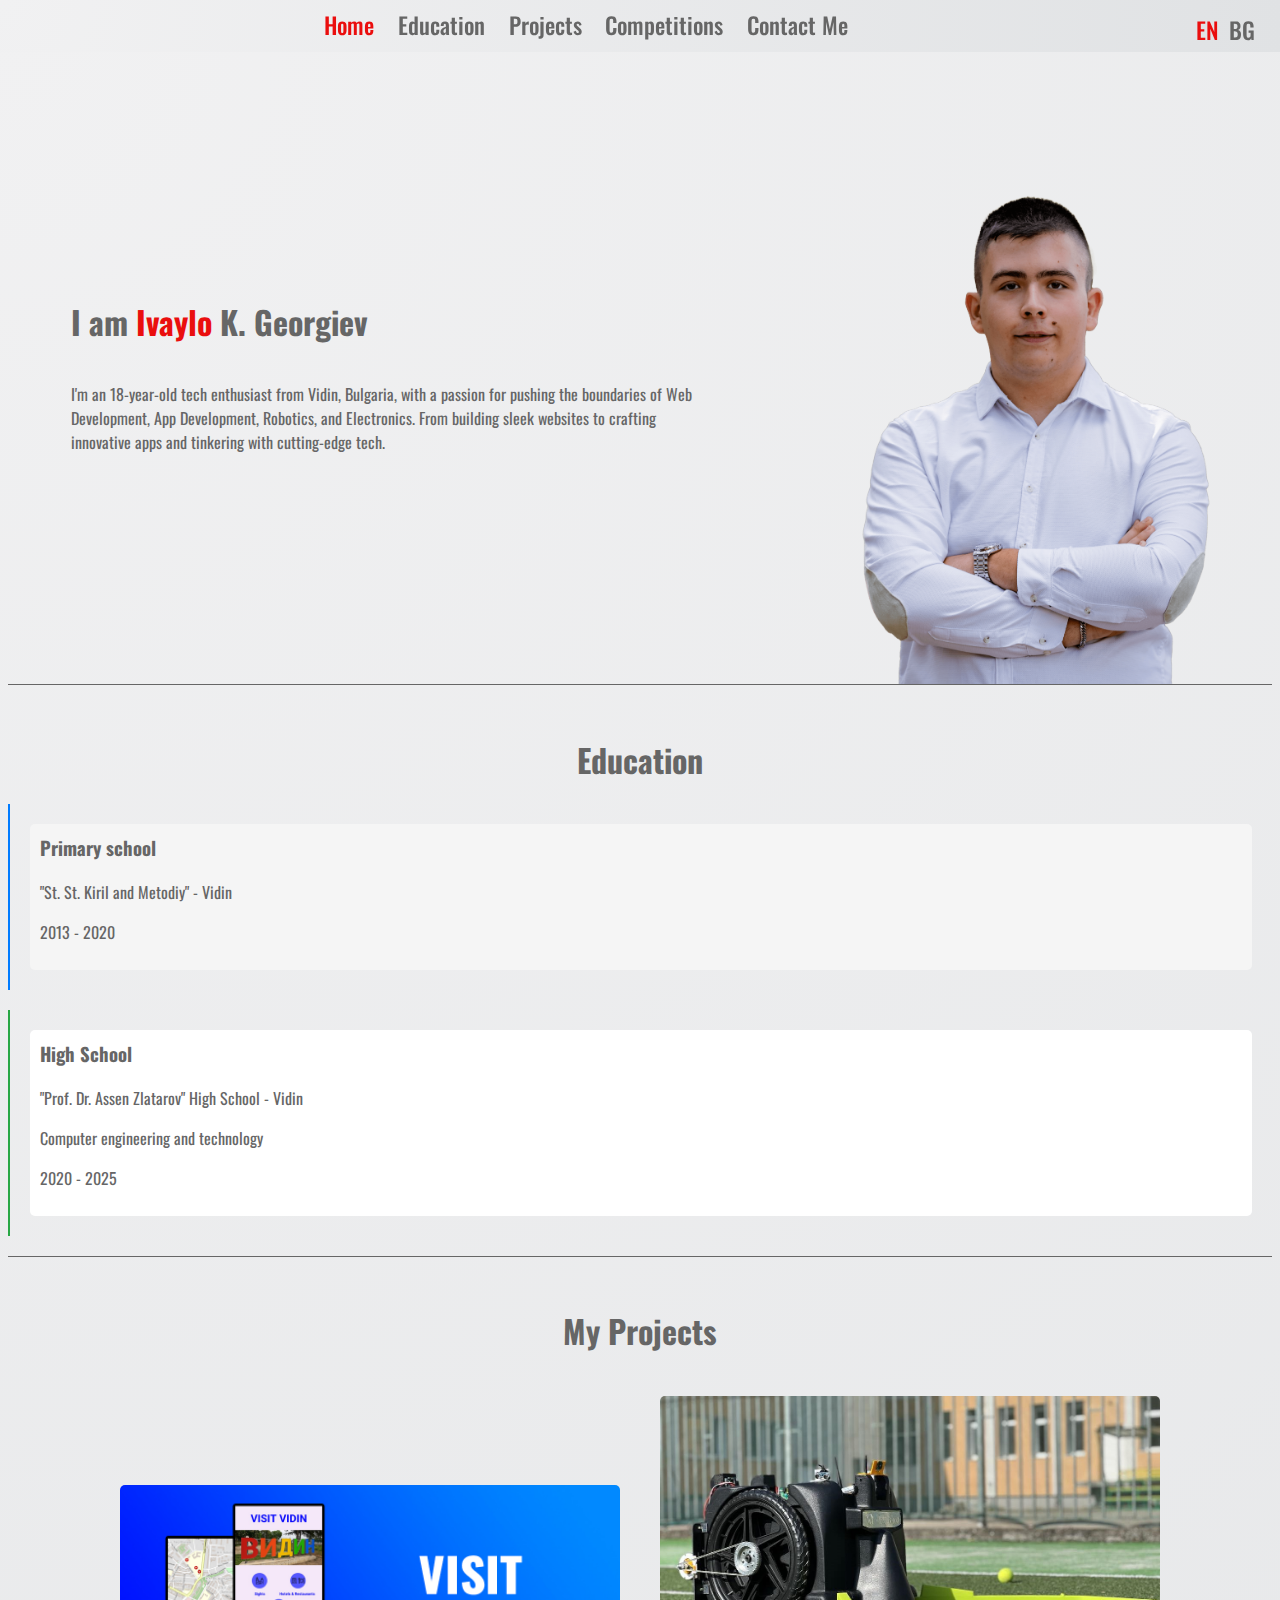
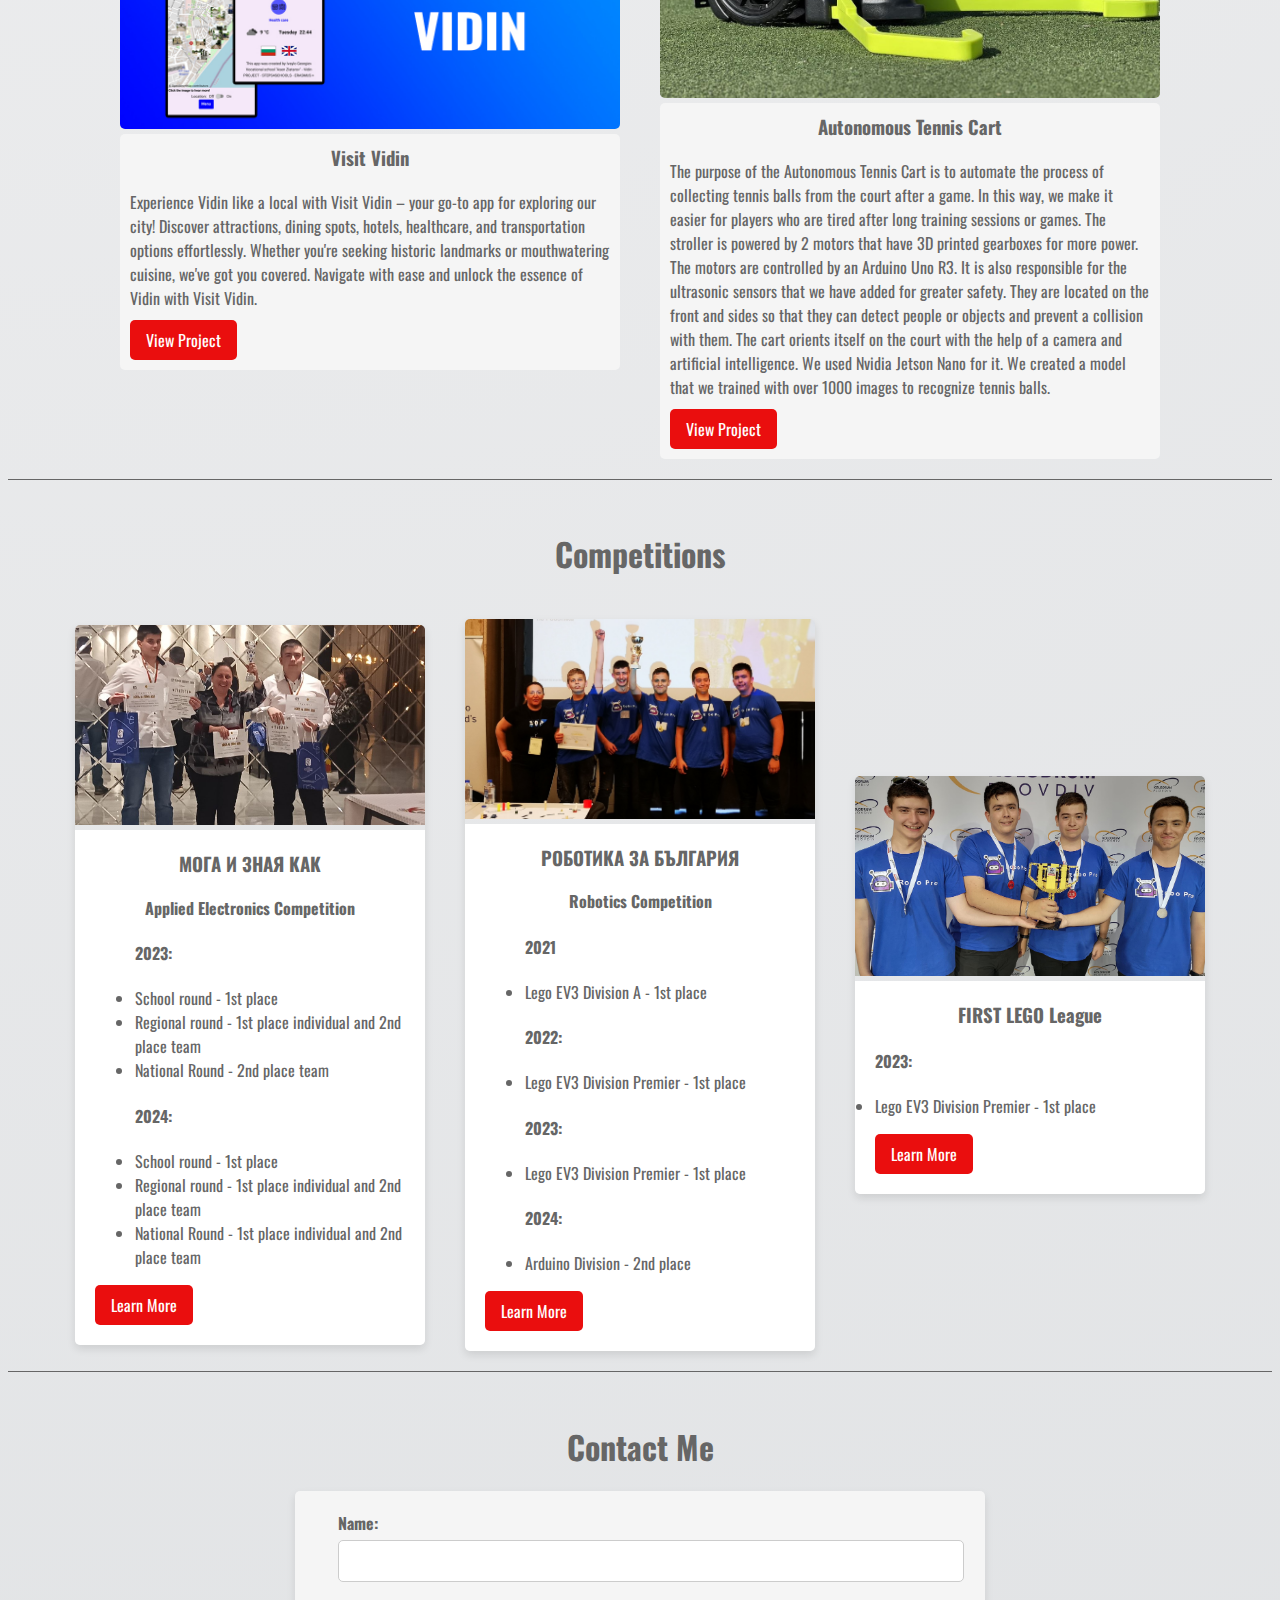
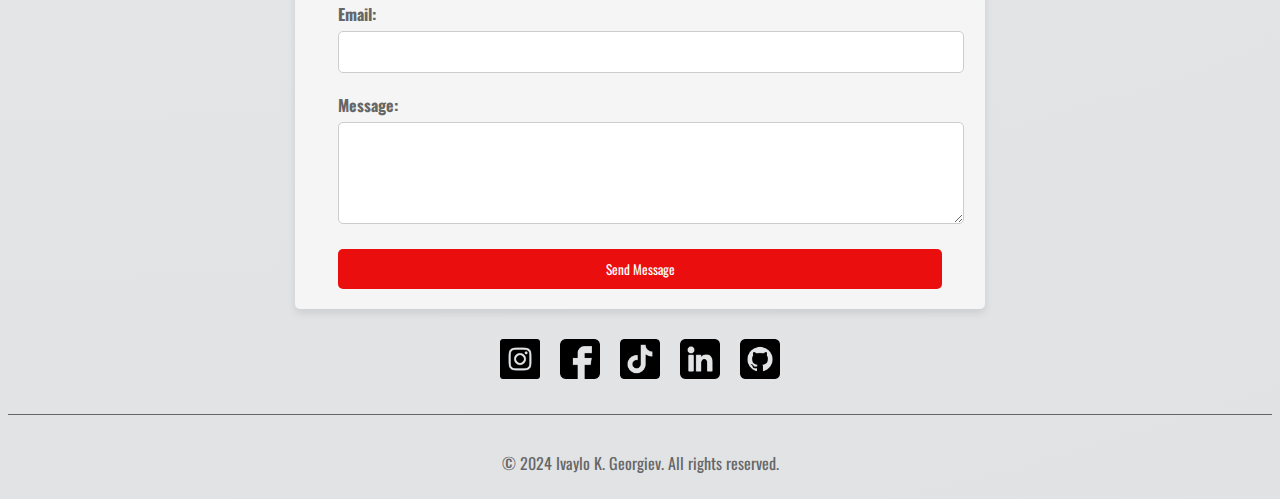
<file: index.html>
<!DOCTYPE html>
<html lang="en">

<head>
    <meta charset="UTF-8">
    <meta name="viewport" content="width=device-width, initial-scale=1.0">
    <title>Ivaylo K. Georgiev</title>
    <link rel="stylesheet" href="style.css">
    <link rel="shortcut icon" href="images/briefcase.png" type="image/x-icon">
    <script type="text/javascript">
    (function(c,l,a,r,i,t,y){
        c[a]=c[a]||function(){(c[a].q=c[a].q||[]).push(arguments)};
        t=l.createElement(r);t.async=1;t.src="https://www.clarity.ms/tag/"+i;
        y=l.getElementsByTagName(r)[0];y.parentNode.insertBefore(t,y);
    })(window, document, "clarity", "script", "omyhaz17rl");
</script>
</head>

<body>
    
    <div class="navigation">
        <div class="nav">
            <a href="#home" class="nav-but">Home</a>
            <a href="#education" class="nav-but">Education</a>
            <a href="#projects" class="nav-but">Projects</a>
            <a href="#competitions" class="nav-but">Competitions</a>
            <a href="#contact-me" class="nav-but">Contact Me</a>
        </div>
        <div class="lang-select">
            
            <a href="index.html" id="active-lang" class="nav-butt">EN</a>
            <a href="indexbg.html" class="nav-butt">BG</a>
        </div>
    </div>
    <div class="main">
        <div id="home" class="container">
            <div class="me">
                <h1>I am <span id="red">Ivaylo</span> K. Georgiev</h1>
                <p>I'm an 18-year-old tech enthusiast from Vidin, Bulgaria, with a passion for pushing the boundaries of Web Development, App Development, Robotics, and Electronics. From building sleek websites to crafting innovative apps and tinkering with cutting-edge tech.
                </p>
            </div>
            <img id="photo" src="images/photo.png" draggable="false" alt="Unavailable right now, please try again later!" width="500px">
        </div>
        <hr>
        <div>
            <h1 id="education" >Education</h1>
            <div class="timeline">
                <div class="timeline-item">
                    <div class="timeline-content">
                        <h3>Primary school</h3>
                        <p>"St. St. Kiril and Metodiy" - Vidin</p>
                        <p>2013 - 2020</p>
                    </div>
                </div>
                <div class="timeline-item">
                    <div class="timeline-content">
                        <h3>High School</h3>
                        <p>"Prof. Dr. Assen Zlatarov" High School - Vidin</p>
                        <p>Computer engineering and technology</p>
                        <p>2020 - 2025</p>
                    </div>
                </div>
                <!-- Add more timeline items as needed! -->
            </div>
        </div>
        <hr>
        <div>
            <h1 id="projects">My Projects</h1>
            <div class="projects-container">
                <div class="project">
                    <img src="images/graphicsEN.jpg" draggable="false" alt="Unavailable right now, please try again later!">
                    <div class="project-info">
                        <h3>Visit Vidin</h3>
                        <p>Experience Vidin like a local with Visit Vidin – your go-to app for exploring our city! Discover attractions, dining spots, hotels, healthcare, and transportation options effortlessly. Whether you're seeking historic landmarks or mouthwatering cuisine, we've got you covered. Navigate with ease and unlock the essence of Vidin with Visit Vidin.</p>
                        <a href="https://www.instagram.com/visitvidinapp/" target="_blank" class="btn">View Project</a>
                    </div>
                </div>
                <div class="project">
                    <img src="images/2.jpg" draggable="false" alt="Unavailable right now, please try again later!">
                    <div class="project-info">
                        <h3>Autonomous Tennis Cart</h3>
                        <p>The purpose of the Autonomous Tennis Cart is to automate the process of collecting tennis balls from the court after a game. In this way, we make it easier for players who are tired after long training sessions or games. The stroller is powered by 2 motors that have 3D printed gearboxes for more power. The motors are controlled by an Arduino Uno R3. It is also responsible for the ultrasonic sensors that we have added for greater safety. They are located on the front and sides so that they can detect people or objects and prevent a collision with them. The cart orients itself on the court with the help of a camera and artificial intelligence. We used Nvidia Jetson Nano for it. We created a model that we trained with over 1000 images to recognize tennis balls.</p>
                        <a href="https://www.facebook.com/pgaz.vidin/posts/pfbid0YKwaumfRFJtc9UcA1QcpbHoHLm8US18VQb7PVRWfbCa4YftaT1iCJNGps2TrrCgGl" target="_blank" class="btn">View Project</a>
                    </div>
                </div>
            </div>
            
            <!-- Add more projects as needed -->
        </div>
        <hr>
        <div>
            <h1 id="competitions">Competitions</h1>
            <div class="competitions-container">
                <div class="competition-card">
                    <img src="images/mogaiznaya.jpg" draggable="false" alt="Unavailable right now, please try again later!">
                    <div class="competition-info">
                        <h3>МОГА И ЗНАЯ КАК</h3>
                        <p><b>Applied Electronics Competition</b>
                            <ul>
                                <h4>2023:</h4>
                                <li>School round - 1st place</li>
                                <li>Regional round - 1st place individual and 2nd place team</li>
                                <li>National Round - 2nd place team</li>
                                <h4>2024:</h4>
                                <li>School round - 1st place</li>
                                <li>Regional round - 1st place individual and 2nd place team</li>
                                <li>National Round - 1st place individual and 2nd place team</li>
                            </ul>
                        </p>
                        <a href="https://www.mon.bg/nfs/2023/10/regl_moga&znaya_06102023.pdf" target="_blank" class="btn">Learn More</a>
                    </div>
                </div>
                <div class="competition-card">
                    <img src="images/robotics.jpg" draggable="false" alt="Unavailable right now, please try again later!">
                    <div class="competition-info">
                        <h3>РОБОТИКА ЗА БЪЛГАРИЯ</h3>
                        <p><b>Robotics Competition</b>
                            <ul>
                                <h4>2021</h4>
                                <li>Lego EV3 Division A - 1st place</li>
                                <h4>2022:</h4>
                                <li>Lego EV3 Division Premier - 1st place</li>
                                <h4>2023:</h4>
                                <li>Lego EV3 Division Premier - 1st place</li>
                                <h4>2024:</h4>
                                <li>Arduino Division - 2nd place</li>
                            </ul>
                        </p>
                        <a href="https://robo-pro.github.io/index.html" target="_blank" class="btn">Learn More</a>
                    </div>
                </div>
                <div class="competition-card">
                    <img src="images/fll.jpg" draggable="false" alt="Unavailable right now, please try again later!">
                    <div class="competition-info">
                        <h3>FIRST LEGO League</h3>
                        <p><h4>2023:</h4>
                            <li>Lego EV3 Division Premier - 1st place</li></p>
                        <a href="https://robo-pro.github.io/index.html" target="_blank" class="btn">Learn More</a>
                    </div>
                </div>
            </div>
        </div>
        <hr>
        <div>
            <h1 id="contact-me">Contact Me</h1>
                <div class="contact-form">
                    <form action="https://api.web3forms.com/submit" method="POST">
                        <input type="hidden" name="redirect" value="https://ivaylokgeorgiev.github.io/index.html">
                        <input type="hidden" name="access_key" value="e94a27bc-3745-4544-b00c-2d6dfcda57d6">
                        <div class="form-group">
                            <label for="name">Name:</label>
                            <input type="text" id="name" name="name" required>
                        </div>
                        <div class="form-group">
                            <label for="email">Email:</label>
                            <input type="email" id="email" name="email" required>
                        </div>
                        <div class="form-group">
                            <label for="message">Message:</label>
                            <textarea id="message" name="message" rows="4" required></textarea>
                        </div>
                        <button type="submit" class="btnn">Send Message</button>
                    </form>
                </div>
                <div class="social-links">
                    <a href="https://www.instagram.com/_ivaylokg_?igsh=ajF6cjRrYm1rcnNz" target="_blank"><img src="images/instagram.png" draggable="false" alt="Unavailable right now, please try again later!"></a>
                    <a href="https://www.facebook.com/profile.php?id=100003654594840" target="_blank"><img src="images/facebook.png" draggable="false" alt="Unavailable right now, please try again later!"></a>
                    <a href="https://www.tiktok.com/@i.g.photography?_t=8lbf5op1keH&_r=1" target="_blank"><img src="images/tiktok.png" draggable="false" alt="Unavailable right now, please try again later!"></a>
                    <a href="https://www.linkedin.com/in/ivaylo-georgiev-66140628a?utm_source=share&utm_campaign=share_via&utm_content=profile&utm_medium=android_app" target="_blank"><img src="images/linkedin.png" draggable="false" alt="Unavailable right now, please try again later!"></a>
                    <a href="https://github.com/IvayloKGeorgiev" target="_blank"><img src="images/github.png" draggable="false" alt="Unavailable right now, please try again later!"></a>
                </div>
        </div>
        <hr>
    </div>
    <footer>
        <div class="container">
            <p>&copy; 2024 Ivaylo K. Georgiev. All rights reserved.</p>
        </div>
    </footer>

    <script src="script.js"></script>
</body>

</html>
</file>
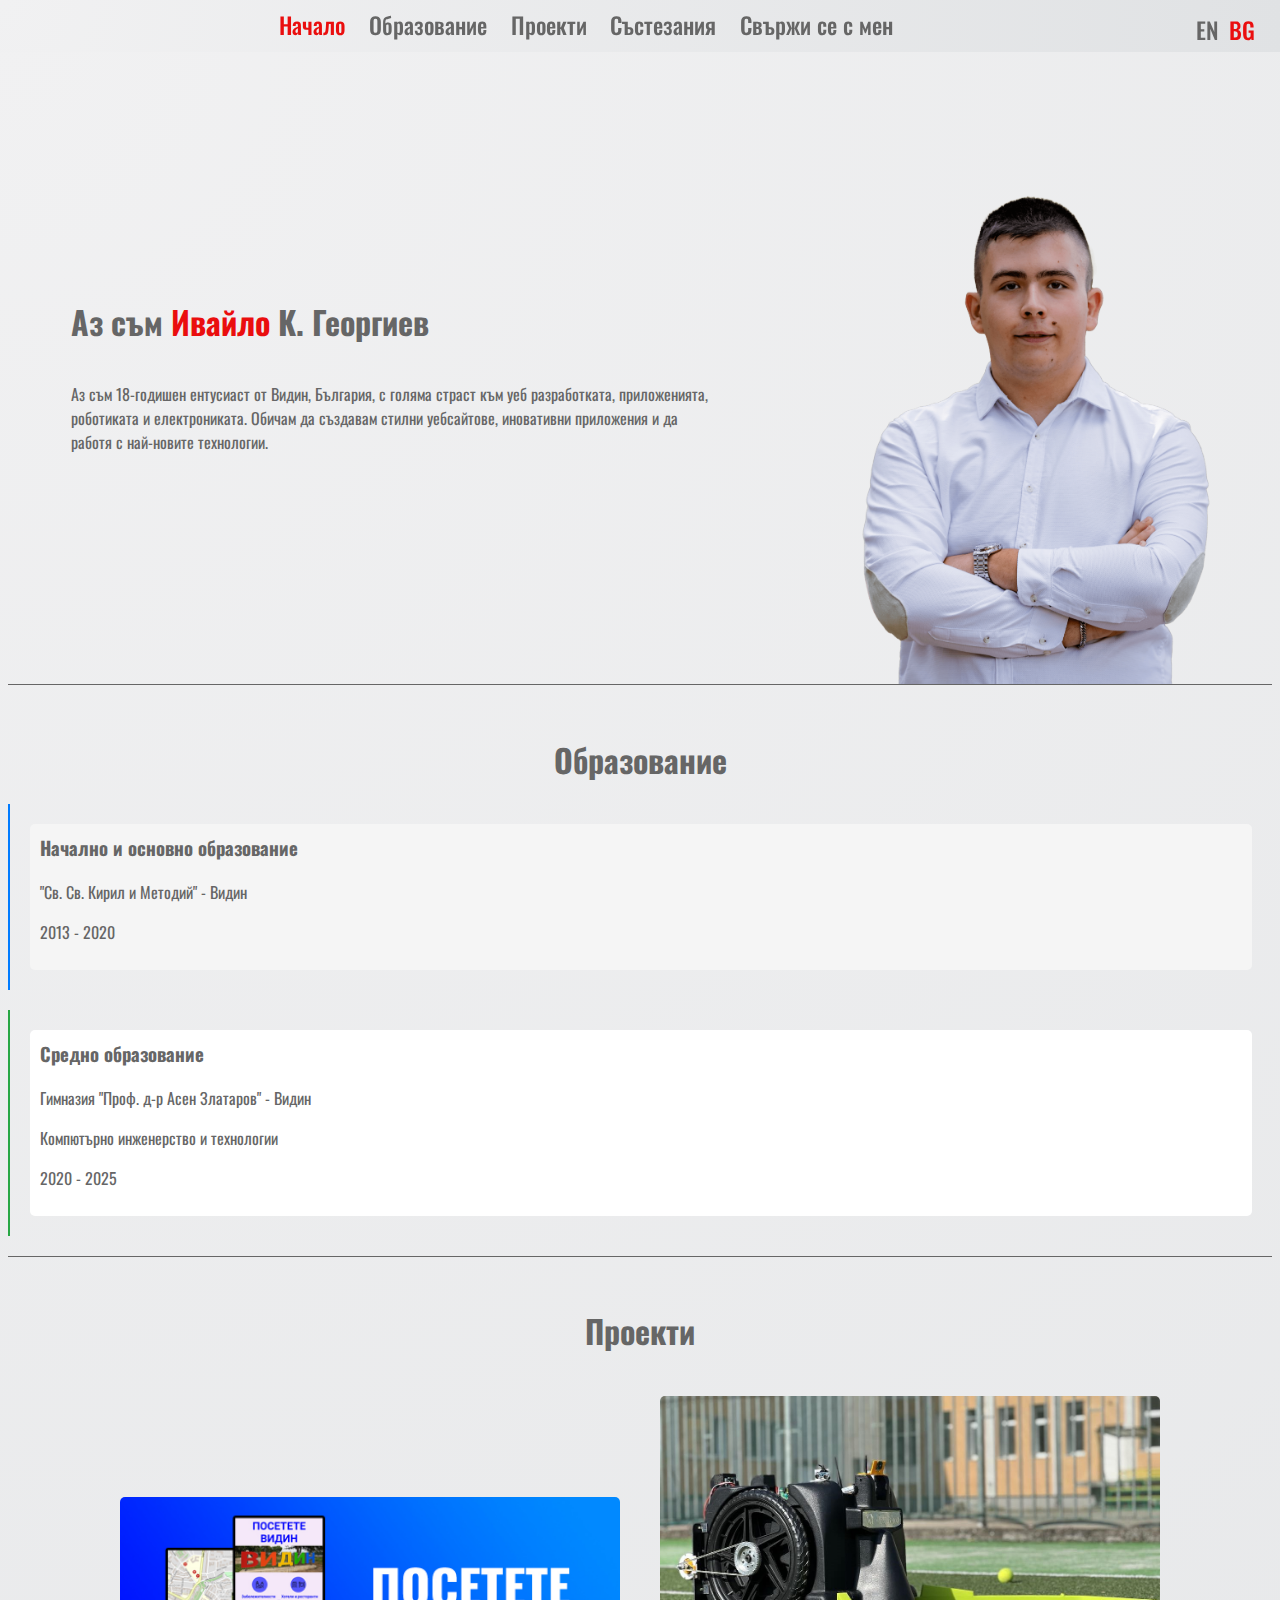
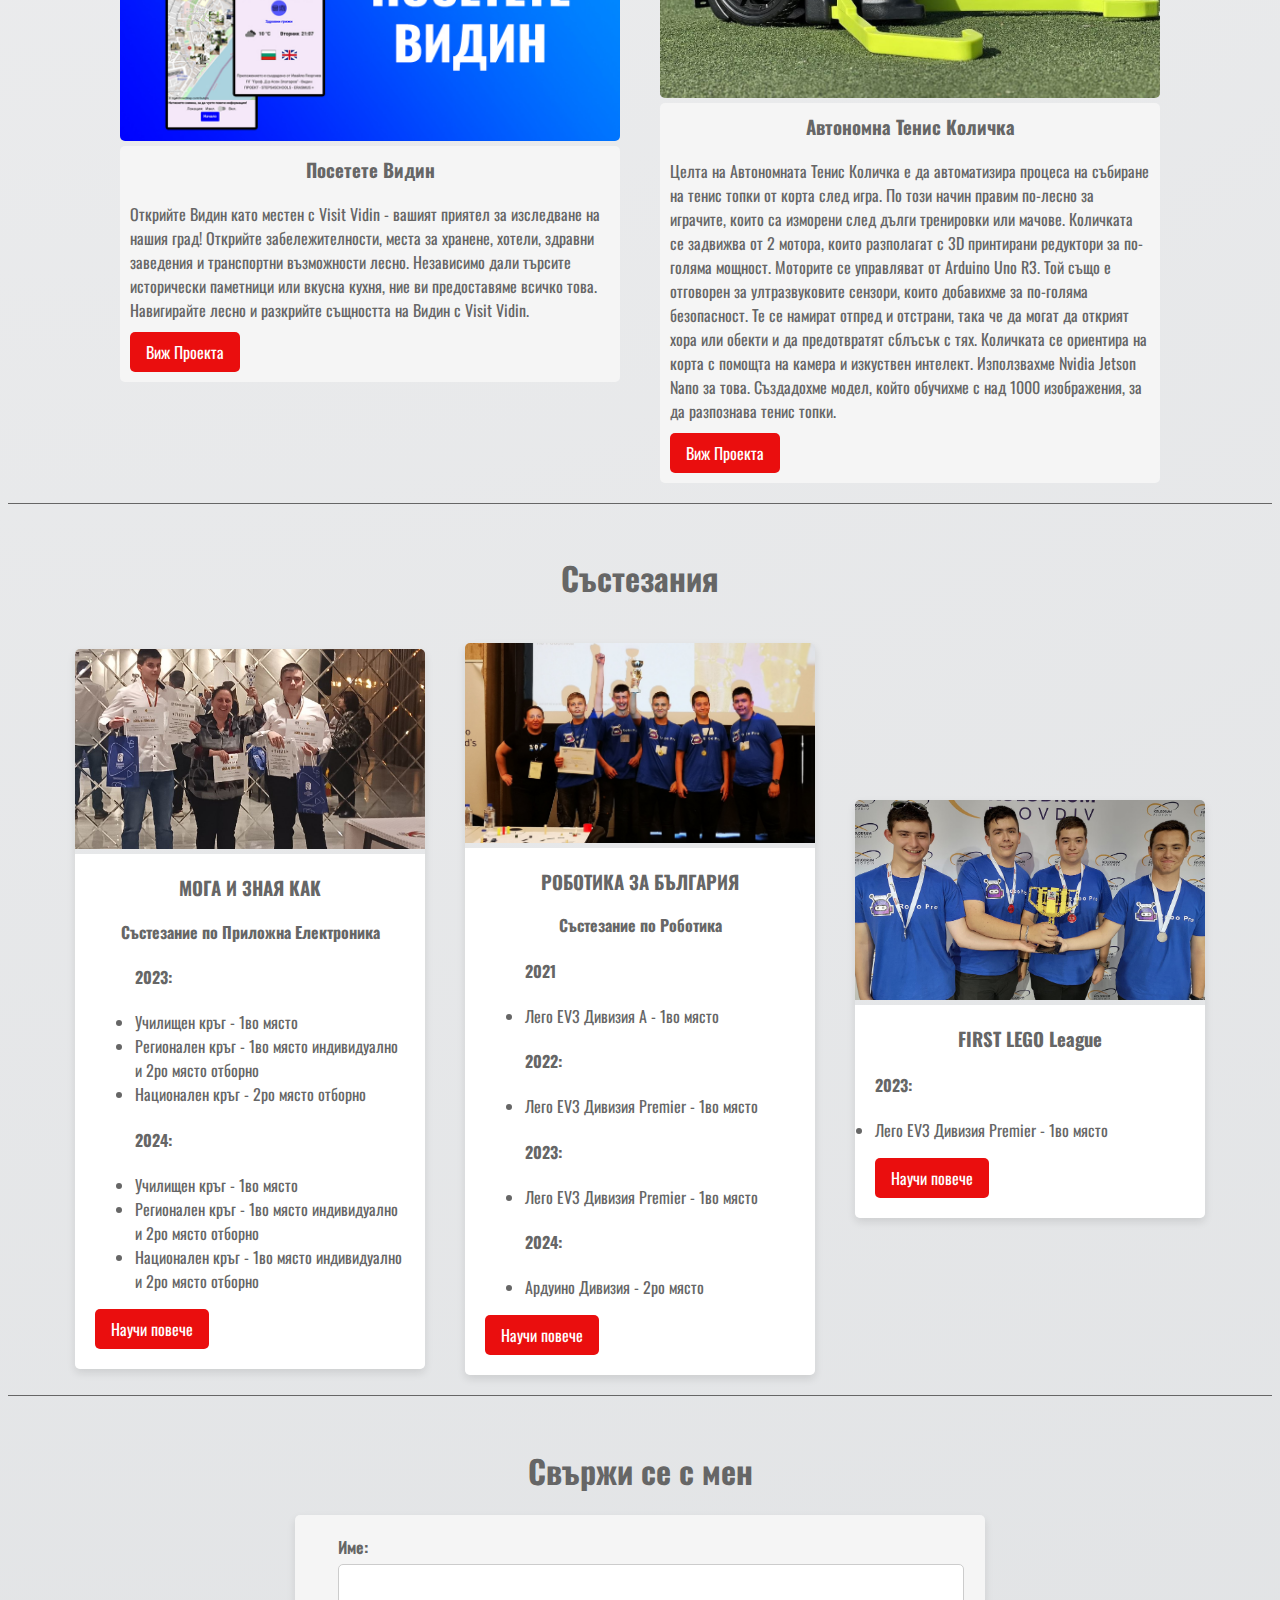
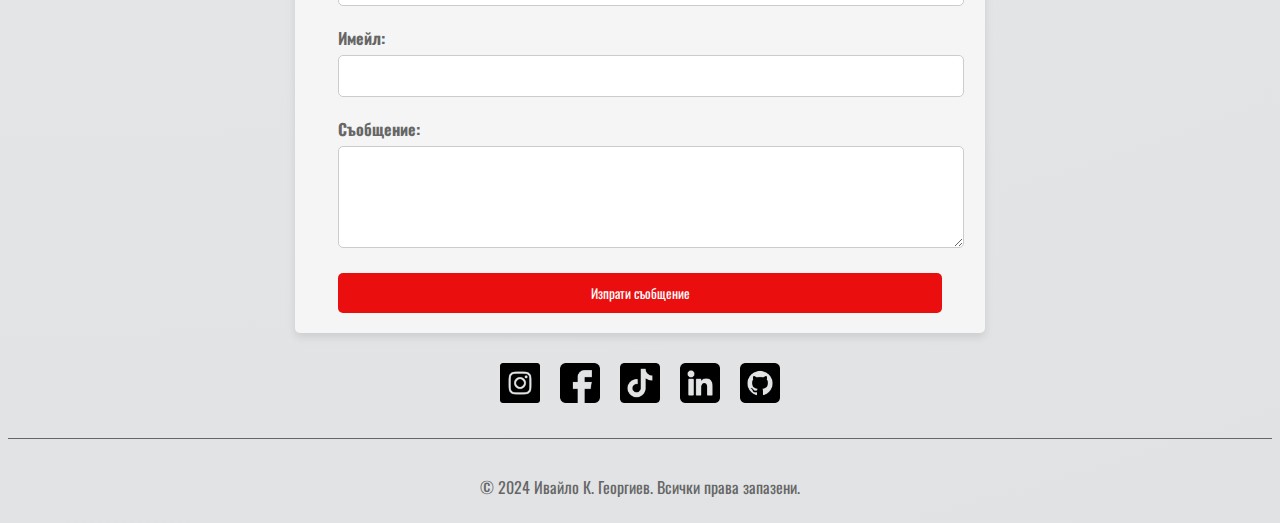
<file: indexbg.html>
<!DOCTYPE html>
<html lang="bg">

<head>
    <meta charset="UTF-8">
    <meta name="viewport" content="width=device-width, initial-scale=1.0">
    <title>Ивайло К. Георгиев</title>
    <link rel="stylesheet" href="style.css">
    <link rel="shortcut icon" href="images/briefcase.png" type="image/x-icon">
    <script type="text/javascript">
    (function(c,l,a,r,i,t,y){
        c[a]=c[a]||function(){(c[a].q=c[a].q||[]).push(arguments)};
        t=l.createElement(r);t.async=1;t.src="https://www.clarity.ms/tag/"+i;
        y=l.getElementsByTagName(r)[0];y.parentNode.insertBefore(t,y);
    })(window, document, "clarity", "script", "omyhaz17rl");
</script>
</head>

<body>
    
    <div class="navigation">
        <div class="nav">
            <a href="#home" class="nav-but">Начало</a>
            <a href="#education" class="nav-but">Образование</a>
            <a href="#projects" class="nav-but">Проекти</a>
            <a href="#competitions" class="nav-but">Състезания</a>
            <a href="#contact-me" class="nav-but">Свържи се с мен</a>
        </div>
        <div class="lang-select">
            <a href="index.html" class="nav-butt">EN</a>
            <a href="indexbg.html" id="active-lang" class="nav-butt">BG</a>
        </div>
    </div>
    <div class="main">
        <div id="home" class="container">
            <div class="me">
                <h1>Аз съм <span id="red">Ивайло</span> К. Георгиев</h1>
                <p>
                    Аз съм 18-годишен ентусиаст от Видин, България, с голяма страст към уеб разработката, приложенията, роботиката и електрониката. Обичам да създавам стилни уебсайтове, иновативни приложения и да работя с най-новите технологии.
                </p>
            </div>
            <img id="photo" src="images/photo.png" draggable="false" alt="В момента недостъпно, моля, опитайте отново по-късно!" width="500px">
        </div>
        <hr>
        <div>
            <h1 id="education" >Образование</h1>
            <div class="timeline">
                <div class="timeline-item">
                    <div class="timeline-content">
                        <h3>Начално и основно образование</h3>
                        <p>"Св. Св. Кирил и Методий" - Видин</p>
                        <p>2013 - 2020</p>
                    </div>
                </div>
                <div class="timeline-item">
                    <div class="timeline-content">
                        <h3>Средно образование</h3>
                        <p>Гимназия "Проф. д-р Асен Златаров" - Видин</p>
                        <p>Компютърно инженерство и технологии</p>
                        <p>2020 - 2025</p>
                    </div>
                </div>
                <!-- Добавете повече елементи на графика, ако е необходимо -->
            </div>
        </div>
        <hr>
        <div>
            <h1 id="projects">Проекти</h1>
            <div class="projects-container">
                <div class="project">
                    <img src="images/graphics.jpg" draggable="false" alt="В момента недостъпно, моля, опитайте отново по-късно!">
                    <div class="project-info">
                        <h3>Посетете Видин</h3>
                        <p>Открийте Видин като местен с Visit Vidin - вашият приятел за изследване на нашия град! Открийте забележителности, места за хранене, хотели, здравни заведения и транспортни възможности лесно. Независимо дали търсите исторически паметници или вкусна кухня, ние ви предоставяме всичко това. Навигирайте лесно и разкрийте същността на Видин с Visit Vidin.</p>
                        <a href="https://www.instagram.com/visitvidinapp/" target="_blank" class="btn">Виж Проекта</a>
                    </div>
                </div>
                <div class="project">
                    <img src="images/2.jpg" draggable="false" alt="В момента недостъпно, моля, опитайте отново по-късно!">
                    <div class="project-info">
                        <h3>Автономна Тенис Количка</h3>
                        <p>Целта на Автономната Тенис Количка е да автоматизира процеса на събиране на тенис топки от корта след игра. По този начин правим по-лесно за играчите, които са изморени след дълги тренировки или мачове. Количката се задвижва от 2 мотора, които разполагат с 3D принтирани редуктори за по-голяма мощност. Моторите се управляват от Arduino Uno R3. Той също е отговорен за ултразвуковите сензори, които добавихме за по-голяма безопасност. Те се намират отпред и отстрани, така че да могат да открият хора или обекти и да предотвратят сблъсък с тях. Количката се ориентира на корта с помощта на камера и изкуствен интелект. Използвахме Nvidia Jetson Nano за това. Създадохме модел, който обучихме с над 1000 изображения, за да разпознава тенис топки.</p>
                        <a href="https://www.facebook.com/pgaz.vidin/posts/pfbid0YKwaumfRFJtc9UcA1QcpbHoHLm8US18VQb7PVRWfbCa4YftaT1iCJNGps2TrrCgGl" target="_blank" class="btn">Виж Проекта</a>
                    </div>
                </div>
            </div>
            
            <!-- Добавете повече проекти, ако е необходимо -->
        </div>
        <hr>
        <div>
            <h1 id="competitions">Състезания</h1>
            <div class="competitions-container">
                <div class="competition-card">
                    <img src="images/mogaiznaya.jpg" draggable="false" alt="В момента недостъпно, моля опитайте по-късно!">
                    <div class="competition-info">
                        <h3>МОГА И ЗНАЯ КАК</h3>
                        <p><b>Състезание по Приложна Електроника</b>
                            <ul>
                                <h4>2023:</h4>
                                <li>Училищен кръг - 1во място</li>
                                <li>Регионален кръг - 1во място индивидуално и 2ро място отборно</li>
                                <li>Национален кръг - 2ро място отборно</li>
                                <h4>2024:</h4>
                                <li>Училищен кръг - 1во място</li>
                                <li>Регионален кръг - 1во място индивидуално и 2ро място отборно</li>
                                <li>Национален кръг - 1во място индивидуално и 2ро място отборно</li>
                            </ul>
                        </p>
                        <a href="https://www.mon.bg/nfs/2023/10/regl_moga&znaya_06102023.pdf" target="_blank" class="btn">Научи повече</a>
                    </div>
                </div>
                <div class="competition-card">
                    <img src="images/robotics.jpg" draggable="false" alt="В момента недостъпно, моля опитайте по-късно!">
                    <div class="competition-info">
                        <h3>РОБОТИКА ЗА БЪЛГАРИЯ</h3>
                        <p><b>Състезание по Роботика</b>
                            <ul>
                                <h4>2021</h4>
                                <li>Лего EV3 Дивизия A - 1во място</li>
                                <h4>2022:</h4>
                                <li>Лего EV3 Дивизия Premier - 1во място</li>
                                <h4>2023:</h4>
                                <li>Лего EV3 Дивизия Premier - 1во място</li>
                                <h4>2024:</h4>
                                <li>Ардуино Дивизия - 2ро място</li>
                            </ul>
                        </p>
                        <a href="https://robo-pro.github.io/index.html" target="_blank" class="btn">Научи повече</a>
                    </div>
                </div>
                <div class="competition-card">
                    <img src="images/fll.jpg" draggable="false" alt="В момента недостъпно, моля опитайте по-късно!">
                    <div class="competition-info">
                        <h3>FIRST LEGO League</h3>
                        <p><h4>2023:</h4>
                            <li>Лего EV3 Дивизия Premier - 1во място</li></p>
                        <a href="https://robo-pro.github.io/index.html" target="_blank" class="btn">Научи повече</a>
                    </div>
                </div>
            </div>
        </div>
        <hr>
        <div>
            <h1 id="contact-me">Свържи се с мен</h1>
                <div class="contact-form">
                    <form action="https://api.web3forms.com/submit" method="POST">
                        <input type="hidden" name="redirect" value="https://ivaylokgeorgiev.github.io/indexbg.html">
                        <input type="hidden" name="access_key" value="e94a27bc-3745-4544-b00c-2d6dfcda57d6">
                        <div class="form-group">
                            <label for="name">Име:</label>
                            <input type="text" id="name" name="name" required>
                        </div>
                        <div class="form-group">
                            <label for="email">Имейл:</label>
                            <input type="email" id="email" name="email" required>
                        </div>
                        <div class="form-group">
                            <label for="message">Съобщение:</label>
                            <textarea id="message" name="message" rows="4" required></textarea>
                        </div>
                        <button type="submit" class="btnn">Изпрати съобщение</button>
                    </form>
                </div>
                <div class="social-links">
                    <a href="https://www.instagram.com/_ivaylokg_?igsh=ajF6cjRrYm1rcnNz" target="_blank"><img src="images/instagram.png" draggable="false" alt="В момента недостъпно, моля опитайте по-късно!"></a>
                    <a href="https://www.facebook.com/profile.php?id=100003654594840" target="_blank"><img src="images/facebook.png" draggable="false" alt="В момента недостъпно, моля опитайте по-късно!"></a>
                    <a href="https://www.tiktok.com/@i.g.photography?_t=8lbf5op1keH&_r=1" target="_blank"><img src="images/tiktok.png" draggable="false" alt="В момента недостъпно, моля опитайте по-късно!"></a>
                    <a href="https://www.linkedin.com/in/ivaylo-georgiev-66140628a?utm_source=share&utm_campaign=share_via&utm_content=profile&utm_medium=android_app" target="_blank"><img src="images/linkedin.png" draggable="false" alt="В момента недостъпно, моля опитайте по-късно!"></a>
                    <a href="https://github.com/IvayloKGeorgiev" target="_blank"><img src="images/github.png" draggable="false" alt="В момента недостъпно, моля опитайте по-късно!"></a>
                </div>
        </div>
        <hr>
    </div>
    <footer>
        <div class="container">
            <p>&copy; 2024 Ивайло К. Георгиев. Всички права запазени.</p>
        </div>
    </footer>

    <script src="script.js"></script>
</body>

</html>
</file>
<file: style.css>
@import url('https://fonts.googleapis.com/css2?family=Oswald:wght@200..700&display=swap');

* {
    font-family: "Oswald", sans-serif;
    color: rgb(102, 102, 102);
}

body {
    background: radial-gradient(circle at 0% 0.5%, rgb(241, 241, 242) 0.1%, rgb(224, 226, 228) 100.2%);
}

.nav {
    display: flex;
    justify-content: center;
    width: 100%;
}

#photo{
    margin-top: 10%;
}

.nav a {
    text-decoration: none;
    color: rgb(102, 102, 102);
    font-weight: 500;
    font-size: 23px;
    margin-right: 2%;
}

.lang-select {
    display: flex;
    justify-content: end;
}

.lang-select a {
    text-decoration: none;
    color: rgb(102, 102, 102);
    font-weight: 500;
    font-size: 23px;
    margin-right: 10px;
}

.navigation {
    margin: 0px 8px 5px 0px;
    padding-top: 8px;
    padding-bottom: 5px;
    display: flex;
    position: fixed;
    top: 0;
    left: 0;
    width: 100%;
    background: radial-gradient(circle at 0% 0.5%, rgb(241, 241, 242) 0.1%, rgb(224, 226, 228) 100.2%);
    z-index: 9999; /* Make sure it's above other content */
}

.main {
    padding-top: 50px; /* Adjust according to the height of the navigation bar */
}

#active-lang {
    color: rgb(234, 14, 14);
}

#active {
    color: rgb(234, 14, 14);
}

#red {
    color: rgb(234, 14, 14);
}

.container {
    display: flex;
    justify-content: center;
    align-items: center;
}

.me {
    display: flex;
    flex-direction: column;
    align-items: flex-start;
    margin-right: 5%; /* Adjust as needed */
    margin-left: 5%;
}

img {
    max-width: 100%;
}

hr {
    border: 0;
    height: 1px;
    background: rgb(102, 102, 102);
    margin: 20px 0;
    margin-top: 0;
}

h1 {
    text-align: center;
    margin-top: 4%;
}

.timeline {
    position: relative;
    margin: 20px 0;
}

.timeline-item {
    padding: 20px;
    border-left: 2px solid #007bff; /* Change color as desired */
    margin-bottom: 20px;
}

.timeline-content {
    background-color: #f5f5f5; /* Change color as desired */
    padding: 10px;
    border-radius: 5px;
}

.timeline-content h3 {
    margin-top: 0;
}

/* Alternate timeline item layout for aesthetic variation */
.timeline-item:nth-child(even) {
    margin-left: auto;
    border-left: 2px solid #28a745; /* Change color as desired */
}

.timeline-item:nth-child(even) .timeline-content {
    background-color: #fff; /* Change color as desired */
}

#projects {
    text-align: center;
}

.projects-container {
    display: flex;
    flex-wrap: wrap;
    justify-content: center;
    align-items: center;
}

.project {
    margin: 20px;
    max-width: 500px; /* Adjusted width */
    width: 100%;
    transition: box-shadow 0.3s ease; /* Add transition for smooth effect */
}

.project img {
    width: 100%;
    border-radius: 5px;
}

.project-info {
    background-color: #f5f5f5;
    padding: 10px;
    border-radius: 5px;
}

.project-info h3 {
    margin-top: 0;
    text-align: center;
}

.project-info p {
    margin-bottom: 10px;
}

.btn {
    display: inline-block;
    padding: 8px 16px;
    background-color: rgb(234, 14, 14); /* Change color as desired */
    color: #fff;
    text-decoration: none;
    border-radius: 5px;
    transition: background-color 0.3s ease;
}

.btn:hover {
    background-color: rgb(193, 11, 11); /* Change color as desired */
}

#competitions {
    text-align: center;
}

.competitions-container {
    display: flex;
    flex-wrap: wrap;
    justify-content: center;
    align-items: center;
}

.competition-card {
    margin: 20px;
    max-width: 350px; /* Adjusted width */
    width: 100%;
    border-radius: 5px;
    box-shadow: 0 4px 8px rgba(0, 0, 0, 0.1);
    overflow: hidden;
}

.competition-card img {
    width: 100%;
    height: 200px;
    object-fit: cover;
}

.competition-info {
    padding: 20px;
    background-color: #fff;
}

.competition-info h3 {
    margin-top: 0;
    text-align: center;
}

.competition-info p {
    margin-bottom: 10px;
    text-align: center;
}

ul {
    margin-left: 0;
}

.contact-form {
    max-width: 650px;
    margin: 0 auto;
    padding: 20px;
    background-color: #f5f5f5;
    border-radius: 5px;
    box-shadow: 0 4px 8px rgba(0, 0, 0, 0.1);
    display: flex; /* Add flexbox display */
    flex-direction: column; /* Arrange items in a column */
    align-items: center; /* Center items horizontally */
}

.contact-form form{
    width: 93%;
}

.form-group {
    margin-bottom: 20px;
    width: 100%; /* Ensure form inputs take full width */
}

label {
    display: block;
    margin-bottom: 5px;
    font-weight: bold;
    width: 100%; /* Ensure labels take full width */
}

input[type="text"],
input[type="email"],
textarea {
    width: 100%;
    padding: 10px;
    border: 1px solid #ccc;
    border-radius: 5px;
}

textarea {
    resize: vertical;
}

.btnn {
    display: block;
    width: 100%;
    padding: 10px;
    background-color: rgb(234, 14, 14);
    color: #fff;
    border: none;
    border-radius: 5px;
    cursor: pointer;
    transition: background-color 0.3s ease;
}

.btnn:hover {
    background-color: rgb(193, 11, 11);
}

.social-links {
    margin-top: 30px;
    margin-bottom: 30px;
    display: flex;
    justify-content: center;
}

.social-links a {
    margin: 0 10px;
}

.social-links img {
    width: 40px;
    height: 40px;
    transition: transform 0.3s ease;
}

.social-links img:hover {
    transform: scale(1.1);
}
.lang-select {
    display: flex;
    align-items: center; /* Center items vertically */
    margin-right: 15px; /* Add margin-right */
}

.lang-select a {
    text-decoration: none;
    color: rgb(102, 102, 102);
    font-weight: 500;
    font-size: 23px;
    margin-top: 5px; /* Add margin between the buttons */
}

@media only screen and (max-width: 768px) {
    .lang-select {
        flex-direction: column; /* Arrange items in a column on smaller screens */
        align-items: center; /* Center items horizontally */
    }

    .lang-select a {
        margin-top: 0; /* Reset margin for smaller screens */
        margin-bottom: 5px; /* Add margin between the buttons */
    }
    #photo{
        margin-top: 50px;
    }
}
/* Media Queries for responsiveness */
@media only screen and (max-width: 768px) {
    .nav a {
        font-size: 20px;
    }

    .lang-select a {
        font-size: 23px;
        margin-right: 5px;
    }

    .me {
        margin-right: 10px;
    }

    .timeline-item {
        padding: 10px;
    }

    .project {
        margin: 10px;
        max-width: 300px;
    }

    .competition-card {
        margin: 10px;
        max-width: 250px;
    }

    .btn,
    .btnn {
        padding: 8px 12px;
        font-size: 14px;
    }

    .social-links img {
        width: 30px;
        height: 30px;
    }
    #photo{
        margin-top: 50px;
    }
}

@media only screen and (max-width: 768px) {
    #home {
        display: flex;
        flex-direction: column-reverse; /* Reverse the order for smaller screens */
        align-items: center;
        text-align: center;
    }

    .me {
        display: flex;
        flex-direction: column;
        align-items: center; /* Center horizontally */
        margin-right: 20px; /* Add margin-right */
    }
    
    .me h1 {
        text-align: center; /* Center the text */
        margin-top: 0; /* Remove top margin for the heading */
    }

    img {
        max-width: 100%; /* Ensure the image is responsive */
    }
    .nav {
        flex-wrap: wrap;
        justify-content: center;
    }

    .nav a {
        margin: 5px; /* Add some spacing between links */
    }
    #photo{
        margin-top: 50px;
    }
}
</file>
